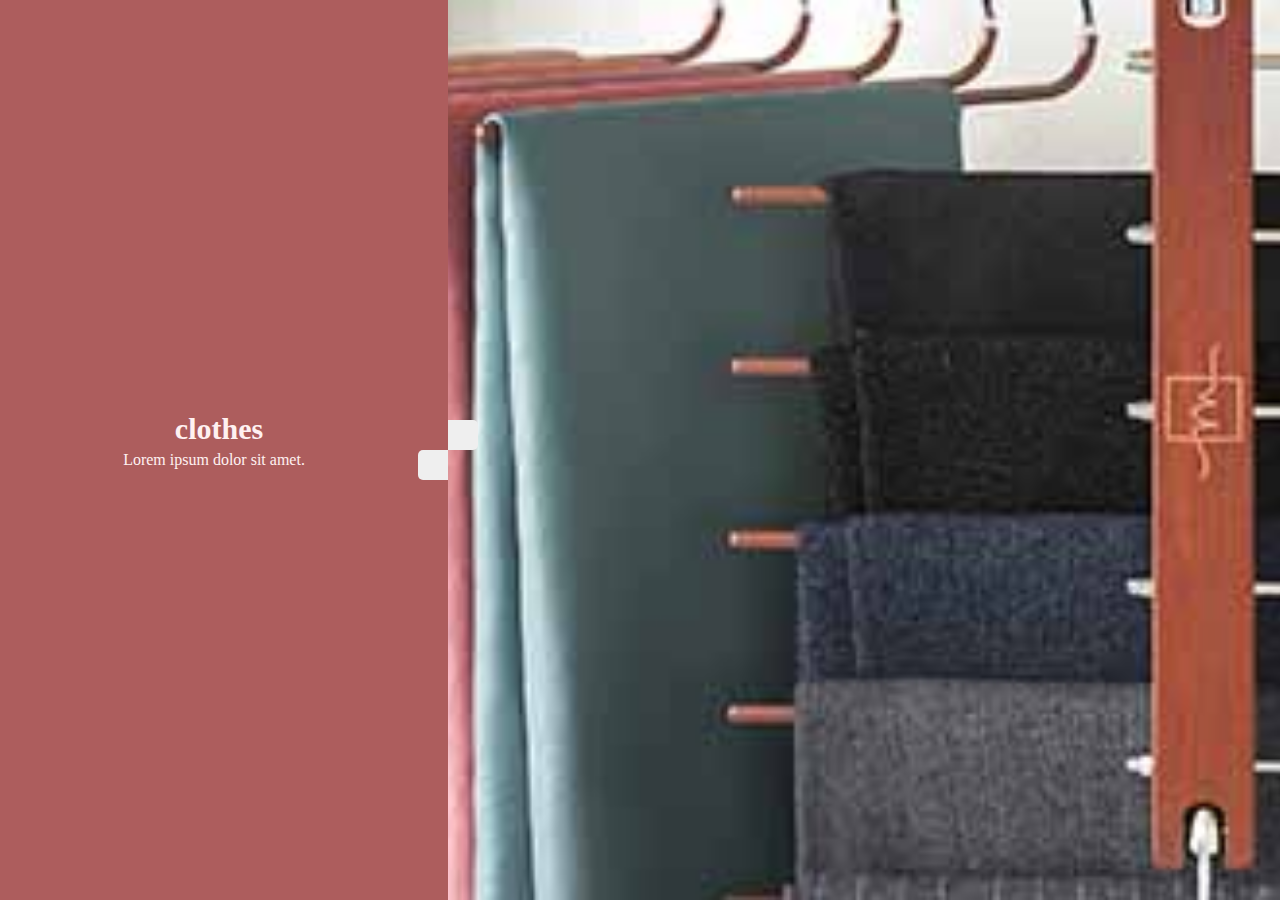
<file: index.html>
<!DOCTYPE html>
<html lang="en">
<head>
    <meta charset="UTF-8">
    <meta http-equiv="X-UA-Compatible" content="IE=edge">
    <meta name="viewport" content="width=device-width, initial-scale=1.0">
    <title>Document</title>
    <link rel="stylesheet" href="https://cdnjs.cloudflare.com/ajax/libs/font-awesome/6.4.0/css/all.min.css" integrity="sha512-iecdLmaskl7CVkqkXNQ/ZH/XLlvWZOJyj7Yy7tcenmpD1ypASozpmT/E0iPtmFIB46ZmdtAc9eNBvH0H/ZpiBw==" crossorigin="anonymous" referrerpolicy="no-referrer" />
    <link rel="stylesheet" href="project2.css">
    <script src="project2.js" defer></script>
</head>
<body>
    <div class="slider-container">
        <div class="left-side">
            <div style="background-color:rgb(141, 141, 168);">
                <h1>samsung note</h1>
                <p>Lorem ipsum dolor sit amet.</p>

            </div>
            <div style="background-color: rgb(98, 29, 29);">
                <h1>self study</h1>
                <p>Lorem ipsum dolor sit amet.</p>

            </div>
            <div style="background-color:rgb(196, 196, 205)  ;">
                <h1>grooming</h1>
                <p>Lorem ipsum dolor sit amet.</p>

            </div>
            <div style="background-color:rgb(173, 93, 93) ;">
                <h1>clothes</h1>
                <p>Lorem ipsum dolor sit amet.</p>

            </div>
        </div>
        <div class="right-side">
            <div style="background-image:url(box1_image.jpg)"></div>
            <div style="background-image:url(box2_image.jpg)"></div>
            <div style="background-image:url(box3_image.jpg)"></div>
            <div style="background-image:url(box4_image.jpg)"></div>
        </div>
        <div class="action-buttons">
            <button class="down-button">
                <i class="fas fa-arrow-down"></i>
            </button>
            <button class="up-button">
                <i class="fas fa-arrow-up"></i>
            </button>
        </div>
    </div>
</body>
</html>
</file>
<file: project2.css>
*{
    box-sizing: border-box;
    margin: 0;
    padding: 0;
}

body{
    height: 100vh;
}


.slider-container{
    position: relative;
    overflow: hidden;
    width: 100vw;
    height: 100vh;
}

.left-side{
    height: 100%;
    width: 35%;
    position: absolute;
    top: 0;
    left: 0;
    transition: transform .5s ease-in-out;
}

.left-side>div{
    height: 100%;
    width: 100%;
    display: flex;
    flex-direction: column;
    align-items: center;
    justify-content: center;
    color: rgb(255, 241, 241);
} 

.left-side h1{
    font-size: 30px;
    margin-bottom: 5px;
    margin-top: -20px;
    margin-left: -10px;
}

.left-side p{
    margin-left: -20px;
}


.right-side{
    height: 100%;
    position: absolute;
    top: 0;
    left: 35%;
    width: 65%;
    transition: transform .5s ease-in-out;
}

.right-side>div{
    background-repeat: no-repeat;
    background-size: cover;
    background-position: center center;
    width: 100%;
    height: 100%;



}

button{
   padding: 15px;
   cursor: pointer;
   border: none;   
}

button:hover{
    background-color: rgb(228, 199, 155);
}

.slider-container .action-buttons button{
    position: absolute;
    left: 35%;
    top: 50%;
    z-index: 2;
}

.slider-container .action-buttons .down-button{
    transform: translateX(-100%);
    border-top-left-radius: 5px;
    border-bottom-left-radius: 5px;
}
.slider-container .action-buttons .up-button{
    transform: translateY(-100%);
    border-top-right-radius: 5px;
    border-bottom-right-radius: 5px;
}
</file>
